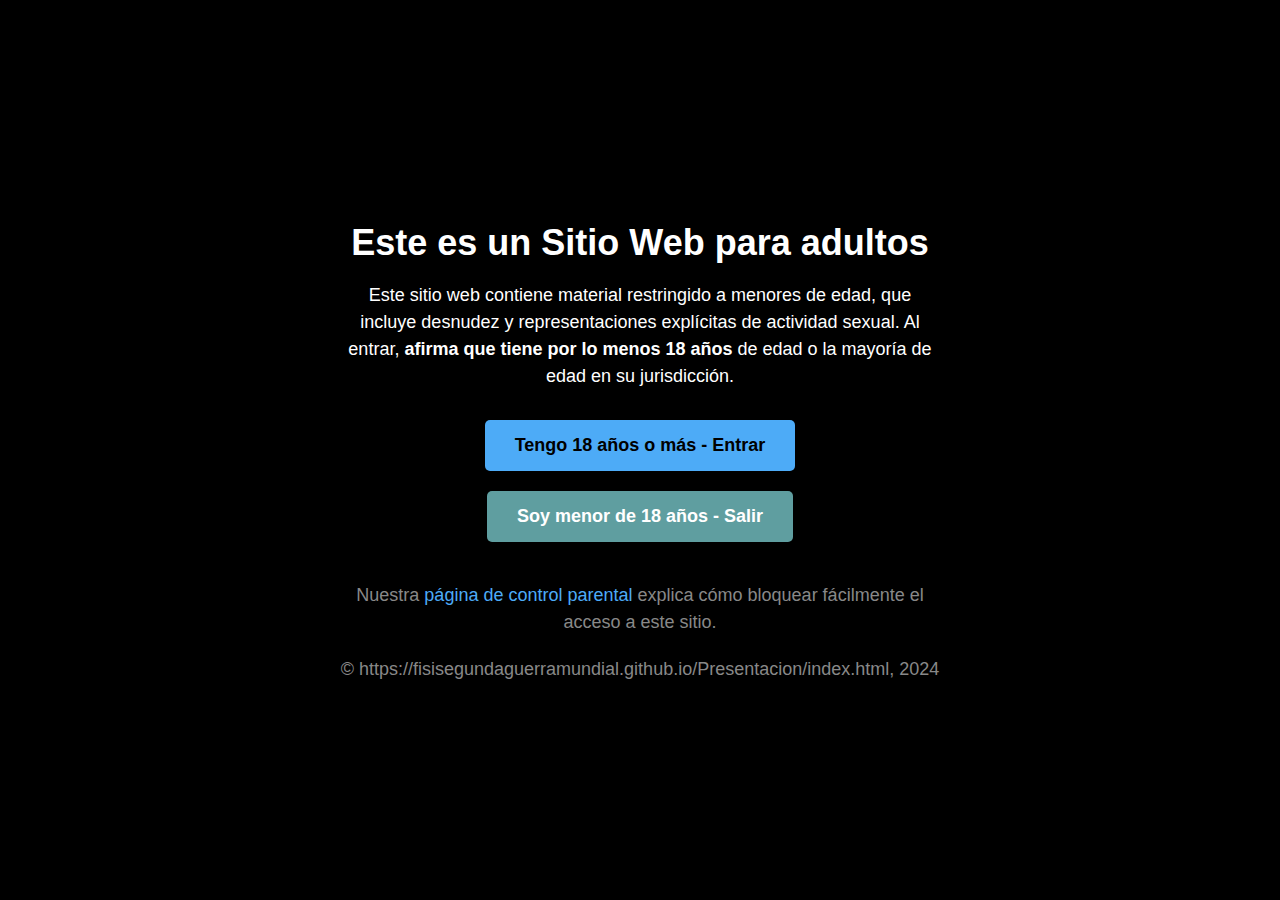
<file: index.html>
<!DOCTYPE html>
<html lang="es">
<head>
    <meta charset="UTF-8">
    <meta name="viewport" content="width=device-width, initial-scale=1.0">
    <title>Acceso Restringido</title>
    <link rel="icon" href="favicon.ico">
    <link rel="stylesheet" href="index.css">
</head>
<body>
    <div class="content">
        <h1>Este es un Sitio Web para adultos</h1>
        <p>
            Este sitio web contiene material restringido a menores de edad, que incluye desnudez y representaciones explícitas de actividad sexual.
            Al entrar, <strong>afirma que tiene por lo menos 18 años</strong> de edad o la mayoría de edad en su jurisdicción.
        </p>

        <div class="buttons">
            <a href="#" class="button" onclick="entrar()">Tengo 18 años o más - Entrar</a>
            <a href="https://www.google.com" class="button exit">Soy menor de 18 años - Salir</a>
        </div>

        <div class="footer">
            <p>
                Nuestra <a href="#">página de control parental</a> explica cómo bloquear fácilmente el acceso a este sitio.
            </p>
            <p>© https://fisisegundaguerramundial.github.io/Presentacion/index.html, 2024</p>
        </div>
    </div>

    <script>
        function entrar() {
            window.location.href = "Presentacion.html"; // Redirige a la página principal
        }
    </script>
</body>
</html>
</file>
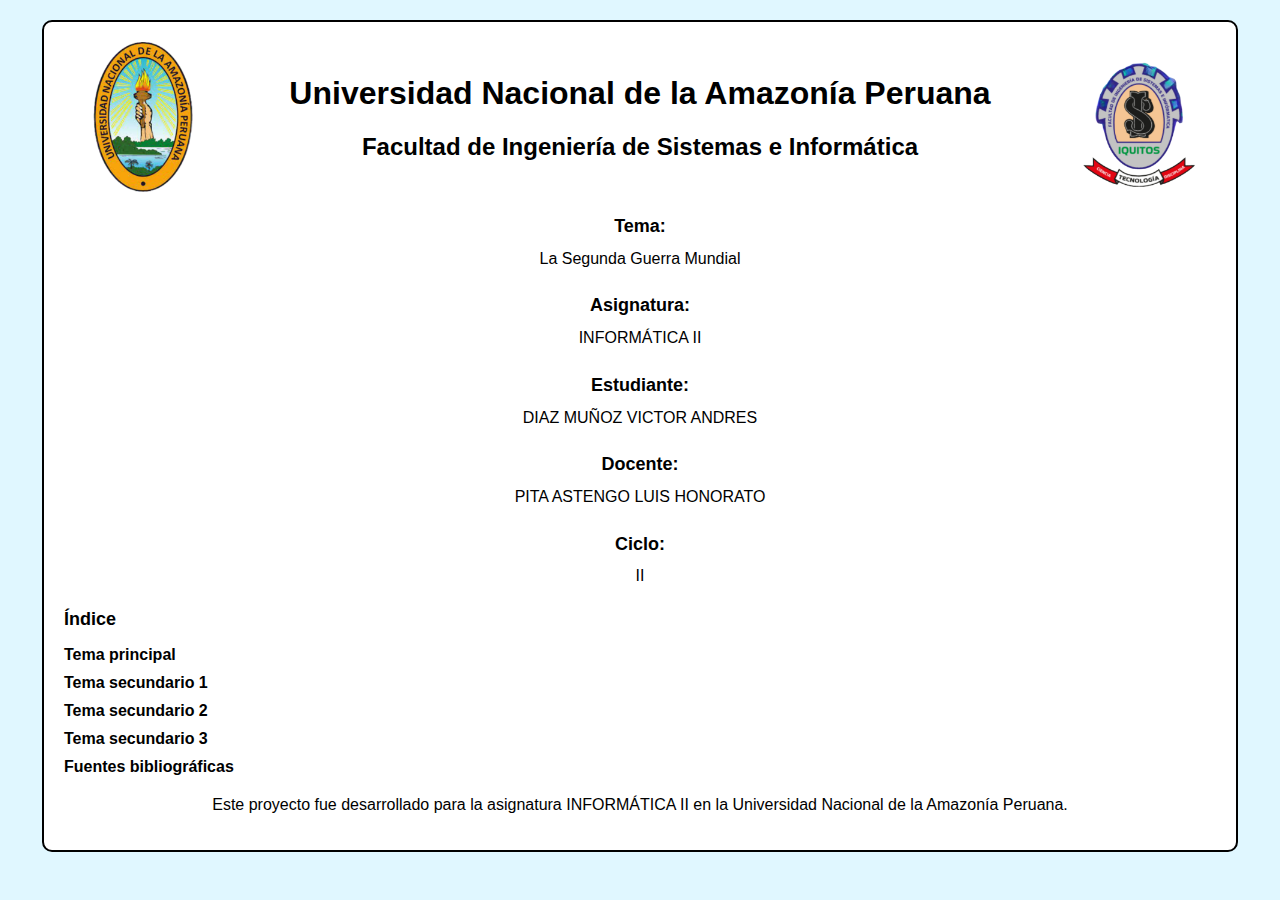
<file: Presentacion.html>
<!DOCTYPE html>
<html lang="es">
<head>
    <meta charset="UTF-8">
    <meta name="viewport" content="width=device-width, initial-scale=1.0">
    <title>Presentación</title>
    <link rel="icon" href="favicon.ico">
    <link rel="stylesheet" href="estilopresentación.css">
</head>
<body>
    
    <div class="contenedor">
       
        <div class="encabezado">
            <img class="logo izquierda" src="LOGO-UNAP-ORIGINAL.png" alt="Logo UNAP">
            <div class="titulo">
                <h1>Universidad Nacional de la Amazonía Peruana</h1>
                <h2>Facultad de Ingeniería de Sistemas e Informática</h2>
            </div>
            <img class="logo derecha" src="LOGO-FISI ORIGINAL.png" alt="Logo FISI">
        </div>

        
        <div class="texto-centro">
            <p><span class="bold">Tema:</span> La Segunda Guerra Mundial</p>
            <p><span class="bold">Asignatura:</span> INFORMÁTICA II</p>
            <p><span class="bold">Estudiante:</span> DIAZ MUÑOZ VICTOR ANDRES</p>
            <p><span class="bold">Docente:</span> PITA ASTENGO LUIS HONORATO</p>
            <p><span class="bold">Ciclo:</span> II</p>
        </div>

        <nav>
            <h2>Índice</h2>
            <ul>
                <li><a href="Principal/Principal.html">Tema principal</a></li>
                <li><a href="Principal/Contenido1/Secundario1.html">Tema secundario 1</a></li>
                <li><a href="Principal/Contenido2/Secundario2.html">Tema secundario 2</a></li>
                <li><a href="Principal/Contenido3/Secundario3.html">Tema secundario 3</a></li>

                <li><a href="Fuentes/Fuentes.html">Fuentes bibliográficas</a></li>
            </ul>
        </nav>

       
        <p>Este proyecto fue desarrollado para la asignatura INFORMÁTICA II en la Universidad Nacional de la Amazonía Peruana.</p>
        
    </div>
</body>
</html>
</file>
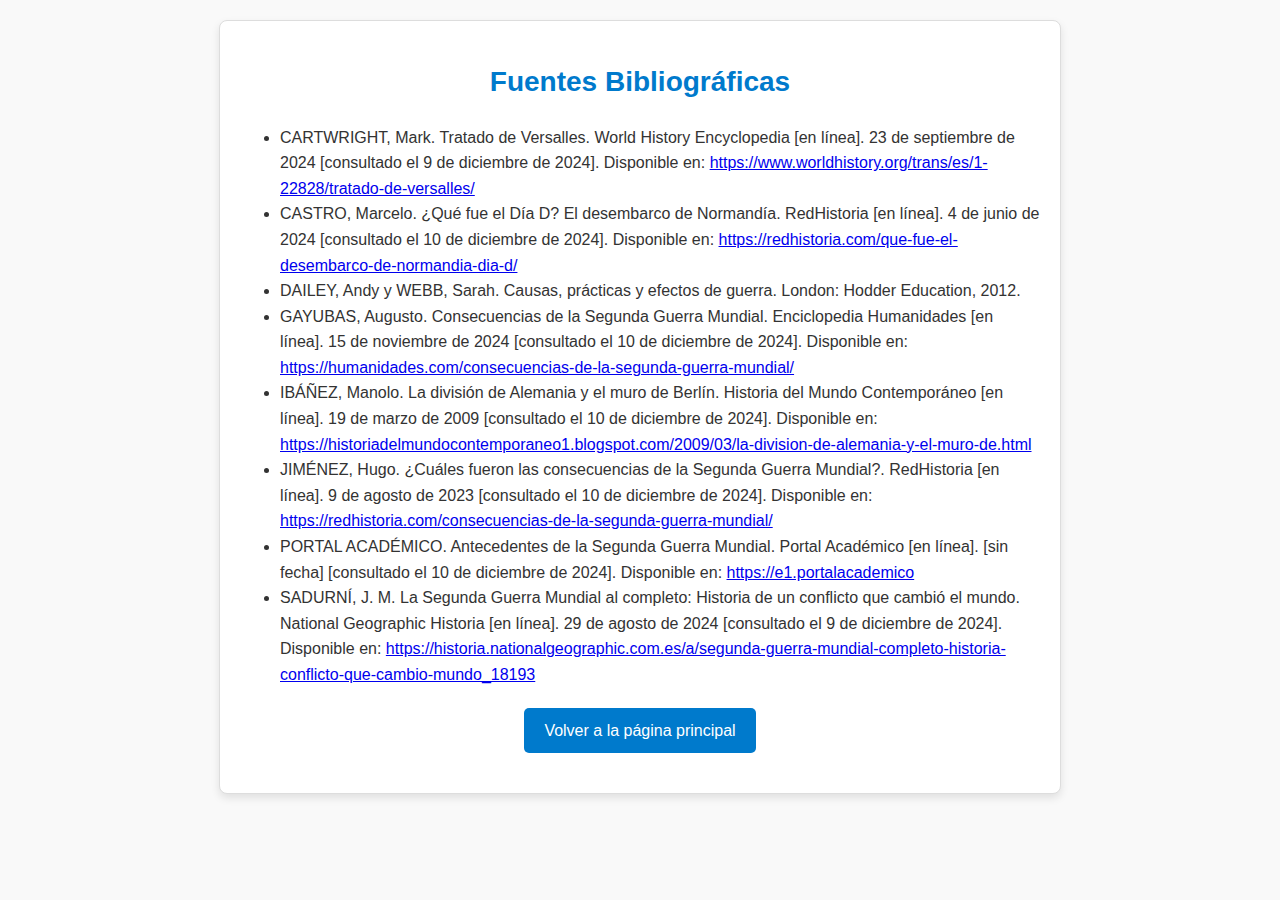
<file: Fuentes/Fuentes.html>
<!DOCTYPE html>
<html lang="es">
<head>
    <meta charset="UTF-8">
    <meta name="viewport" content="width=device-width, initial-scale=1.0">
    <title>Fuentes Bibliográficas</title>
    <link rel="icon" href="favicon.ico">
    <link rel="stylesheet" href="estilosfuentes.css">
</head>
<body>
    <div class="contenedor">
        <header>
            <h1>Fuentes Bibliográficas</h1>
        </header>

        <section class="referencias">
            <ul>
                <li>
                    CARTWRIGHT, Mark. Tratado de Versalles. World History Encyclopedia [en línea]. 23 de septiembre de 2024 [consultado el 9 de diciembre de 2024]. Disponible en:
                    <a href="https://www.worldhistory.org/trans/es/1-22828/tratado-de-versalles/" target="_blank">
                        https://www.worldhistory.org/trans/es/1-22828/tratado-de-versalles/
                    </a>
                </li>
                <li>
                    CASTRO, Marcelo. ¿Qué fue el Día D? El desembarco de Normandía. RedHistoria [en línea]. 4 de junio de 2024 [consultado el 10 de diciembre de 2024]. Disponible en:
                    <a href="https://redhistoria.com/que-fue-el-desembarco-de-normandia-dia-d/" target="_blank">
                        https://redhistoria.com/que-fue-el-desembarco-de-normandia-dia-d/
                    </a>
                </li>
                <li>
                    DAILEY, Andy y WEBB, Sarah. Causas, prácticas y efectos de guerra. London: Hodder Education, 2012.
                </li>
                <li>
                    GAYUBAS, Augusto. Consecuencias de la Segunda Guerra Mundial. Enciclopedia Humanidades [en línea]. 15 de noviembre de 2024 [consultado el 10 de diciembre de 2024]. Disponible en:
                    <a href="https://humanidades.com/consecuencias-de-la-segunda-guerra-mundial/" target="_blank">
                        https://humanidades.com/consecuencias-de-la-segunda-guerra-mundial/
                    </a>
                </li>
                <li>
                    IBÁÑEZ, Manolo. La división de Alemania y el muro de Berlín. Historia del Mundo Contemporáneo [en línea]. 19 de marzo de 2009 [consultado el 10 de diciembre de 2024]. Disponible en:
                    <a href="https://historiadelmundocontemporaneo1.blogspot.com/2009/03/la-division-de-alemania-y-el-muro-de.html" target="_blank">
                        https://historiadelmundocontemporaneo1.blogspot.com/2009/03/la-division-de-alemania-y-el-muro-de.html
                    </a>
                </li>
                <li>
                    JIMÉNEZ, Hugo. ¿Cuáles fueron las consecuencias de la Segunda Guerra Mundial?. RedHistoria [en línea]. 9 de agosto de 2023 [consultado el 10 de diciembre de 2024]. Disponible en:
                    <a href="https://redhistoria.com/consecuencias-de-la-segunda-guerra-mundial/" target="_blank">
                        https://redhistoria.com/consecuencias-de-la-segunda-guerra-mundial/
                    </a>
                </li>
                <li>
                    PORTAL ACADÉMICO. Antecedentes de la Segunda Guerra Mundial. Portal Académico [en línea]. [sin fecha] [consultado el 10 de diciembre de 2024]. Disponible en:
                    <a href="https://e1.portalacademico.cch.unam.mx/alumno/historiauniversal2/unidad2/segundaGuerraMundial/antecedentes" target="_blank">
                        https://e1.portalacademico
                    </a>
                </li>
                <li>
                    SADURNÍ, J. M. La Segunda Guerra Mundial al completo: Historia de un conflicto que cambió el mundo. National Geographic Historia [en línea]. 29 de agosto de 2024 [consultado el 9 de diciembre de 2024]. Disponible en:
                    <a href="https://historia.nationalgeographic.com.es/a/segunda-guerra-mundial-completo-historia-conflicto-que-cambio-mundo_18193" target="_blank">
                        https://historia.nationalgeographic.com.es/a/segunda-guerra-mundial-completo-historia-conflicto-que-cambio-mundo_18193
                    </a>
                </li>
            </ul>
        </section>

        <div class="volver">
            <a href="../Presentacion.html" class="boton">Volver a la página principal</a>
        </div>
    </div>
</body>
</html>
</file>
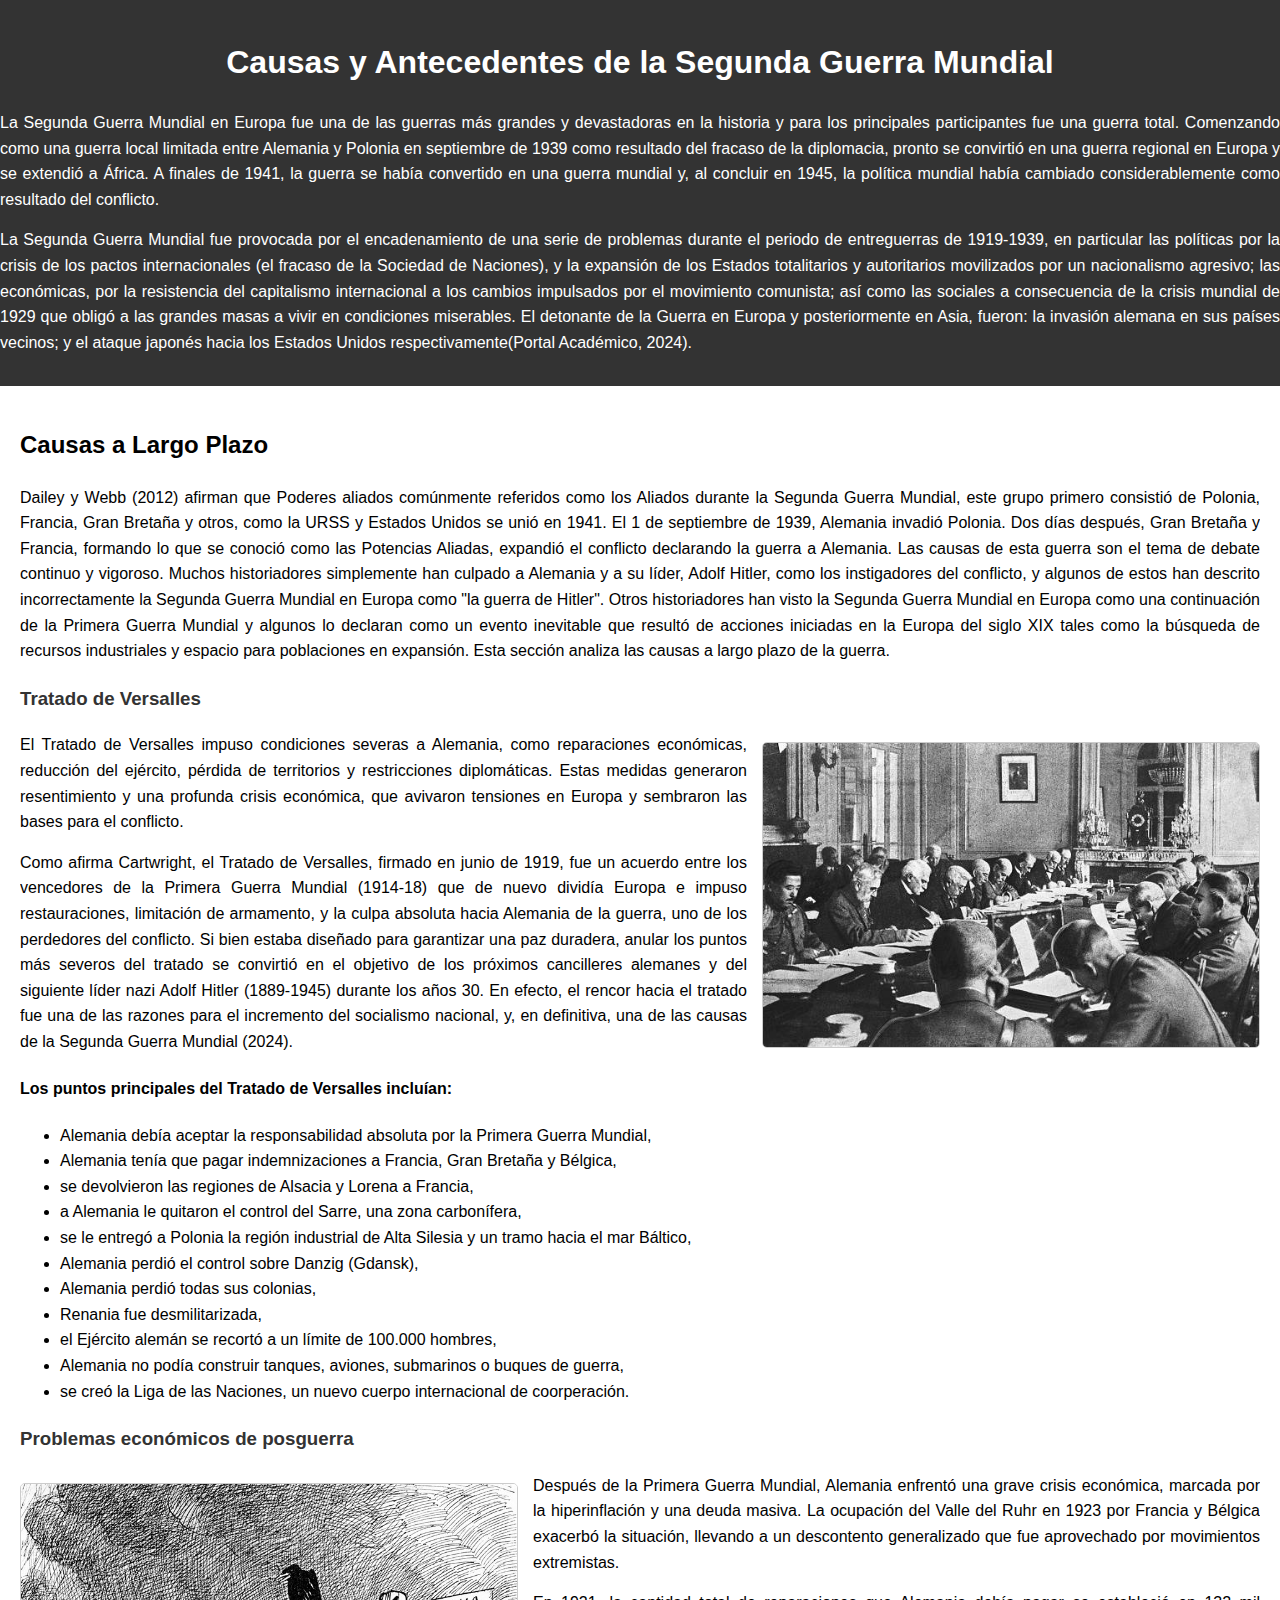
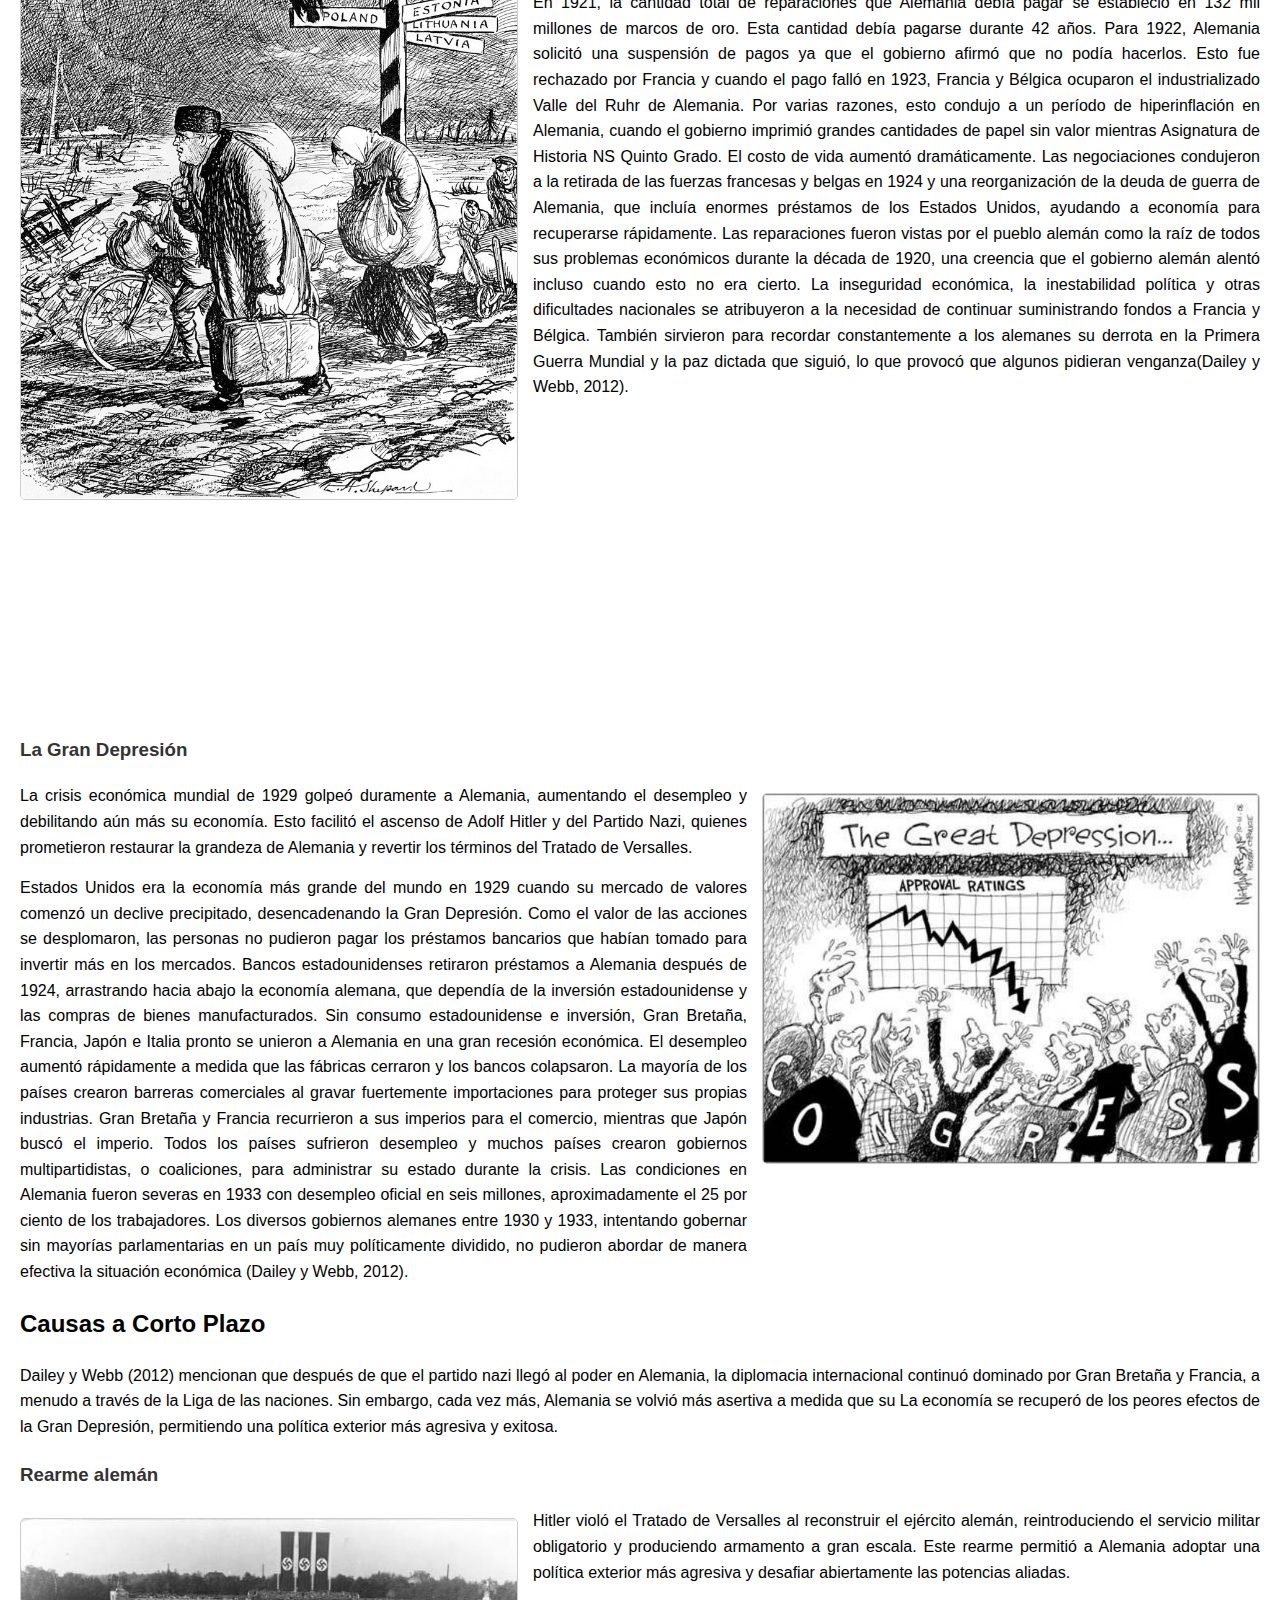
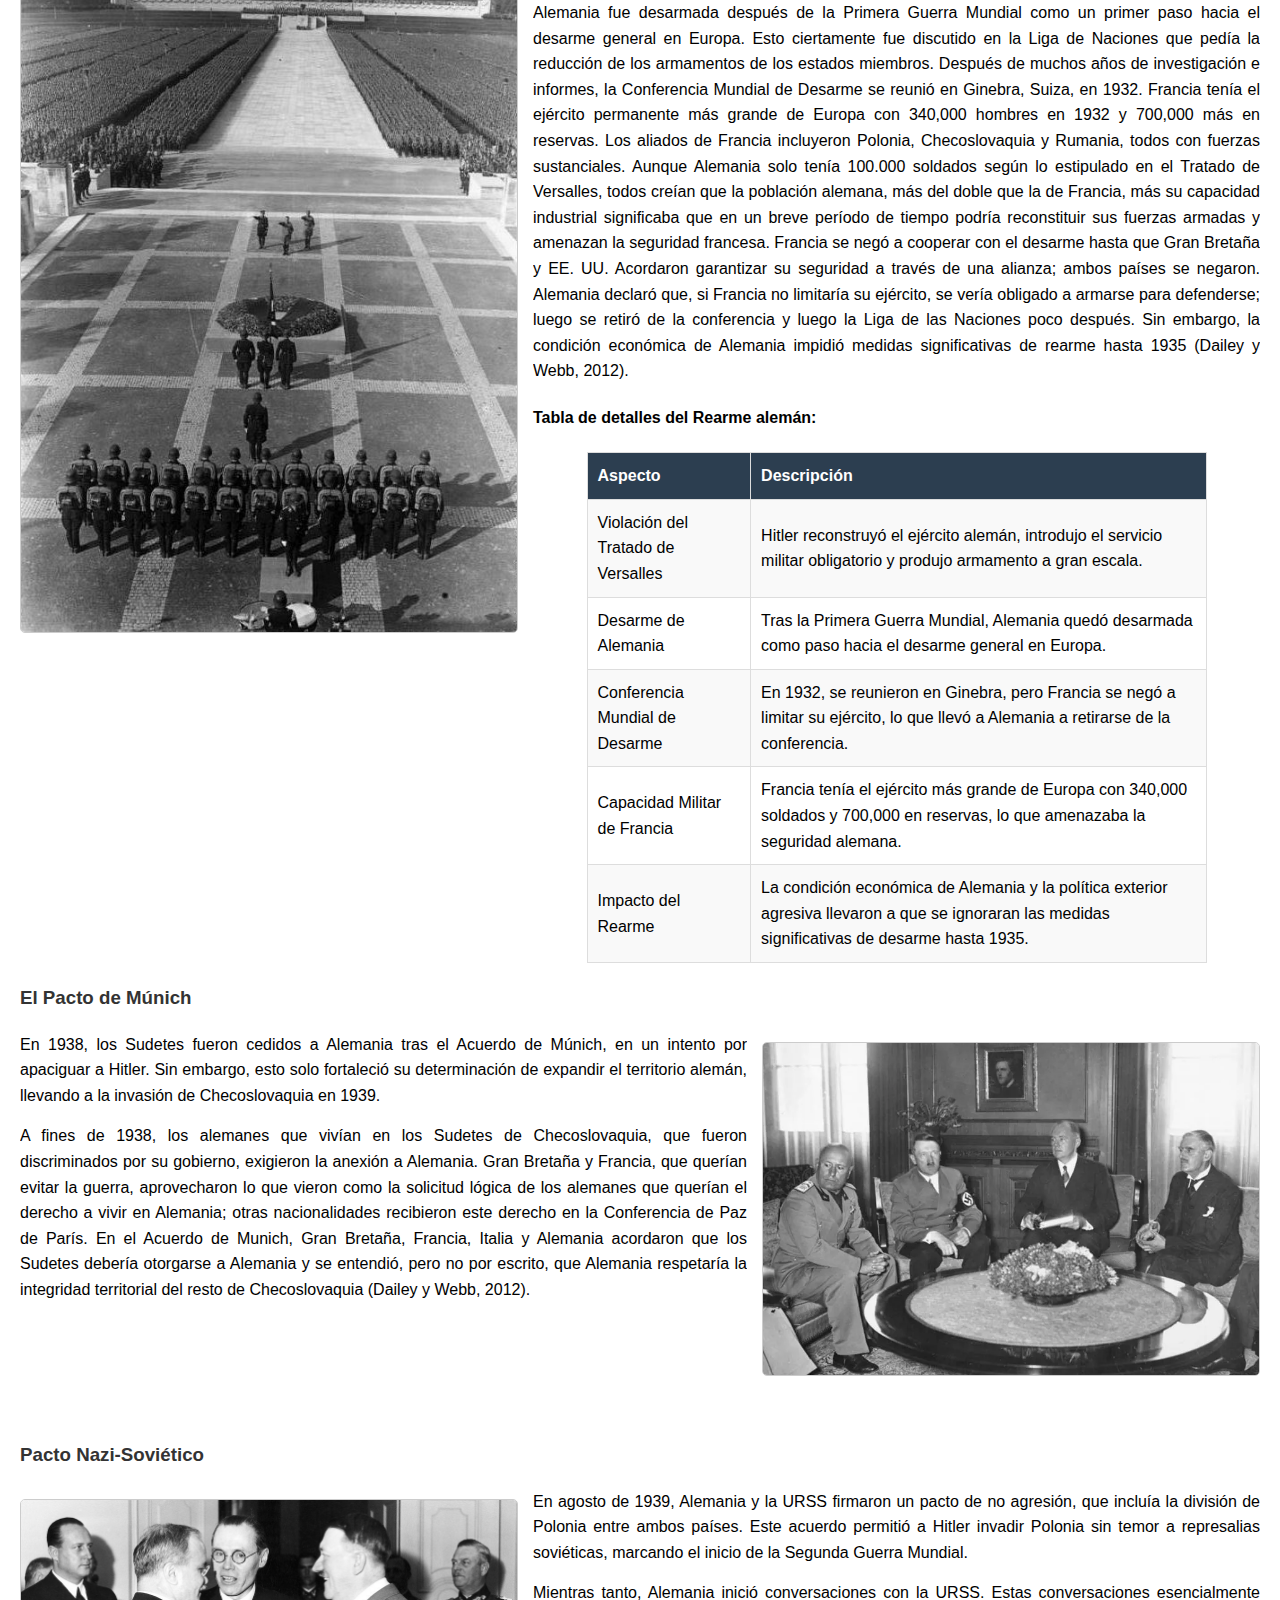
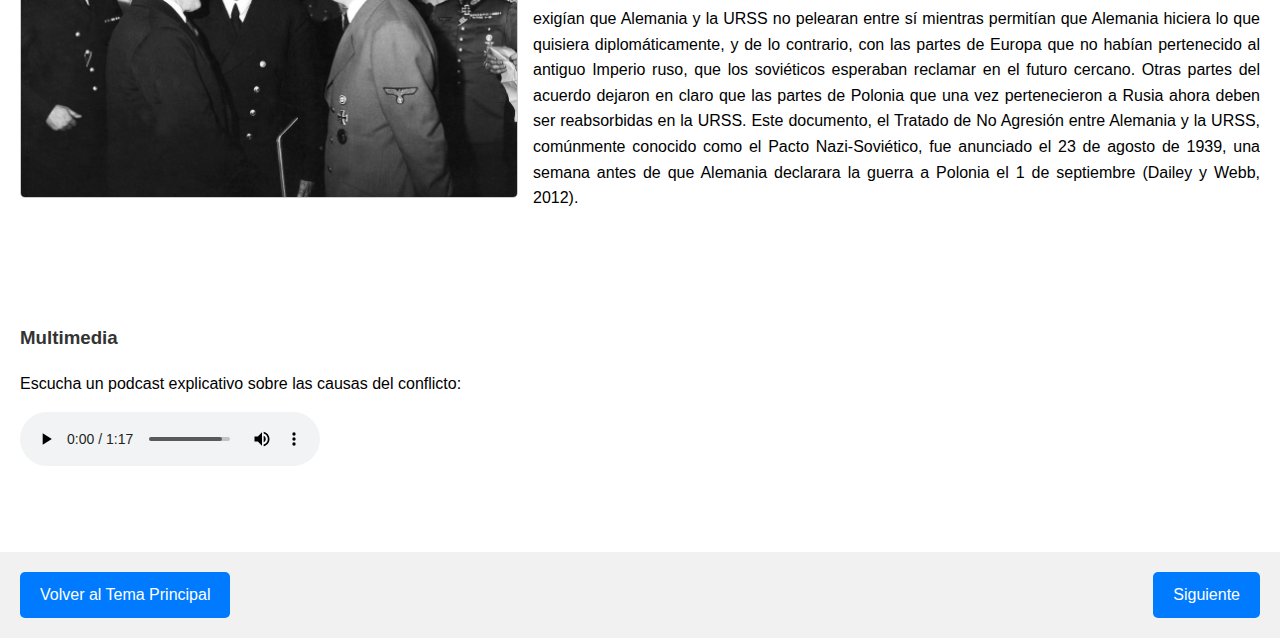
<file: Principal/Contenido1/Secundario1.html>
<!DOCTYPE html>
<html lang="es">
<head>
    <meta charset="UTF-8">
    <meta name="viewport" content="width=device-width, initial-scale=1.0">
    <title>Causas y Antecedentes de la Segunda Guerra Mundial</title>
    <link rel="icon" href="favicon.ico">
    <link rel="stylesheet" href="secundario1.css">
</head>
<body>
    <header>
        <h1>Causas y Antecedentes de la Segunda Guerra Mundial</h1>
        <p>
            La Segunda Guerra Mundial en Europa fue una de las guerras más grandes y devastadoras en la historia y para los principales participantes fue una guerra total. 
            Comenzando como una guerra local limitada entre Alemania y Polonia en septiembre de 1939 como resultado del fracaso de la diplomacia, pronto se convirtió en 
            una guerra regional en Europa y se extendió a África. A finales de 1941, la guerra se había convertido en una guerra mundial y, al concluir en 1945, 
            la política mundial había cambiado considerablemente como resultado del conflicto.
        </p>
        <p>
            La Segunda Guerra Mundial fue provocada por el encadenamiento de una serie de problemas durante el periodo de entreguerras de 1919-1939, en particular las políticas por la crisis de los pactos internacionales (el fracaso de la Sociedad de Naciones), y la expansión de los Estados totalitarios y autoritarios movilizados por un nacionalismo agresivo; las económicas, por la resistencia del capitalismo internacional a los cambios impulsados por el movimiento comunista; así como las sociales a consecuencia de la crisis mundial de 1929 que obligó a las grandes masas a vivir en condiciones miserables. El detonante de la Guerra en Europa y posteriormente en Asia, fueron: la invasión alemana en sus países vecinos; y el ataque japonés hacia los Estados Unidos respectivamente(Portal Académico, 2024).
        </p>
    </header>
    <main>
        <h2>Causas a Largo Plazo</h2>
        <p>
            Dailey y Webb (2012) afirman que Poderes aliados comúnmente referidos como los Aliados durante la Segunda Guerra Mundial, este grupo primero consistió de Polonia, Francia, Gran Bretaña y otros, como la URSS y Estados Unidos se unió en 1941. El 1 de septiembre de 1939, Alemania invadió Polonia. Dos días después, Gran Bretaña y Francia, formando lo que se conoció como las Potencias Aliadas, expandió el conflicto declarando la guerra a Alemania. Las causas de esta guerra son el tema de debate continuo y vigoroso. Muchos historiadores simplemente han culpado a Alemania y a su líder, Adolf Hitler, como los instigadores del conflicto, y algunos de estos han descrito incorrectamente la Segunda Guerra Mundial en Europa como "la guerra de Hitler". Otros historiadores han visto la Segunda Guerra Mundial en Europa como una continuación de la Primera Guerra Mundial y algunos lo declaran como un evento inevitable que resultó de acciones iniciadas en la Europa del siglo XIX tales como la búsqueda de recursos industriales y espacio para poblaciones en expansión. Esta sección analiza las causas a largo plazo de la guerra.
        </p>
        <h3>Tratado de Versalles</h3>
        <img src="tratado-versalles.jpg" alt="Tratado de Versalles" class="right">
        <p>
            El Tratado de Versalles impuso condiciones severas a Alemania, como reparaciones económicas, reducción del ejército, pérdida de territorios y restricciones diplomáticas. 
            Estas medidas generaron resentimiento y una profunda crisis económica, que avivaron tensiones en Europa y sembraron las bases para el conflicto.
        </p>
        <p>
            Como afirma Cartwright, el Tratado de Versalles, firmado en junio de 1919, fue un acuerdo entre los vencedores de la Primera Guerra Mundial (1914-18) que de nuevo dividía Europa e impuso restauraciones, limitación de armamento, y la culpa absoluta hacia Alemania de la guerra, uno de los perdedores del conflicto.
            Si bien estaba diseñado para garantizar una paz duradera, anular los puntos más severos del tratado se convirtió en el objetivo de los próximos cancilleres alemanes y del siguiente líder nazi Adolf Hitler (1889-1945) durante los años 30. En efecto, el rencor hacia el tratado fue una de las razones para el incremento del socialismo nacional, y, en definitiva, una de las causas de la Segunda Guerra Mundial (2024).
        </p>
        
        <h4>Los puntos principales del Tratado de Versalles incluían:</h4>
        <ul>
        <li>Alemania debía aceptar la responsabilidad absoluta por la Primera Guerra Mundial,</li>
        <li>Alemania tenía que pagar indemnizaciones a Francia, Gran Bretaña y Bélgica,</li>
        <li>se devolvieron las regiones de Alsacia y Lorena a Francia,</li>
        <li>a Alemania le quitaron el control del Sarre, una zona carbonífera,</li>
        <li>se le entregó a Polonia la región industrial de Alta Silesia y un tramo hacia el mar Báltico,</li>
        <li>Alemania perdió el control sobre Danzig (Gdansk),</li>
        <li>Alemania perdió todas sus colonias,</li>
        <li>Renania fue desmilitarizada,</li>
        <li>el Ejército alemán se recortó a un límite de 100.000 hombres,</li>
        <li>Alemania no podía construir tanques, aviones, submarinos o buques de guerra,</li>
        <li>se creó la Liga de las Naciones, un nuevo cuerpo internacional de coorperación.</li>
        </ul>

        <h3>Problemas económicos de posguerra</h3>
        <img src="hiperinflacion.jpg" alt="Hiperinflación en Alemania" class="left">
        <p>
            Después de la Primera Guerra Mundial, Alemania enfrentó una grave crisis económica, marcada por la hiperinflación y una deuda masiva. La ocupación del Valle del Ruhr en 
            1923 por Francia y Bélgica exacerbó la situación, llevando a un descontento generalizado que fue aprovechado por movimientos extremistas.
        </p>
        <p>
            En 1921, la cantidad total de reparaciones que Alemania debía pagar se estableció en 132 mil millones de marcos de oro. Esta cantidad debía pagarse durante 42 años. Para 1922, Alemania solicitó una suspensión de pagos ya que el gobierno afirmó que no podía hacerlos. Esto fue rechazado por Francia y cuando el pago falló en 1923, Francia y Bélgica ocuparon el industrializado Valle del Ruhr de Alemania. Por varias razones, esto condujo a un período de hiperinflación en Alemania, cuando el gobierno imprimió grandes cantidades de papel sin valor mientras Asignatura de Historia NS Quinto Grado. 
            El costo de vida aumentó dramáticamente. Las negociaciones condujeron a la retirada de las fuerzas francesas y belgas en 1924 y una reorganización de la deuda de guerra de Alemania, que incluía enormes préstamos de los Estados Unidos, ayudando a economía para recuperarse rápidamente. 
            Las reparaciones fueron vistas por el pueblo alemán como la raíz de todos sus problemas económicos durante la década de 1920, una creencia que el gobierno alemán alentó incluso cuando esto no era cierto. La inseguridad económica, la inestabilidad política y otras dificultades nacionales se atribuyeron a la necesidad de continuar suministrando fondos a Francia y Bélgica. También sirvieron para recordar constantemente a los alemanes su derrota en la Primera Guerra Mundial y la paz dictada que siguió, lo que provocó que algunos pidieran venganza(Dailey y Webb, 2012).          
        </p>
        <div class="video-container">
            <iframe src="https://www.youtube.com/embed/Vbu6tH0Hc-o?si=mSxnjEbaikkA9V0d" 
                    title="Video explicativo sobre la Segunda Guerra Mundial"
                    allowfullscreen></iframe>
        </div>
        <h3>La Gran Depresión</h3>
        <img src="gran-depresion.jpg" alt="La Gran Depresión" class="right">
        <p>
            La crisis económica mundial de 1929 golpeó duramente a Alemania, aumentando el desempleo y debilitando aún más su economía. Esto facilitó el ascenso de Adolf Hitler 
            y del Partido Nazi, quienes prometieron restaurar la grandeza de Alemania y revertir los términos del Tratado de Versalles.
        </p>
        <p>
            Estados Unidos era la economía más grande del mundo en 1929 cuando su mercado de valores comenzó un declive precipitado, desencadenando la Gran Depresión. Como el valor de las acciones se desplomaron, las personas no pudieron pagar los préstamos bancarios que habían tomado para invertir más en los mercados. Bancos estadounidenses retiraron préstamos a Alemania después de 1924, arrastrando hacia abajo la economía alemana, que dependía de la inversión estadounidense y las compras de bienes manufacturados. Sin consumo estadounidense e inversión, Gran Bretaña, Francia, Japón e Italia pronto se unieron a Alemania en una gran recesión económica. El desempleo aumentó rápidamente a medida que las fábricas cerraron y los bancos colapsaron. La mayoría de los países crearon barreras comerciales al gravar fuertemente importaciones para proteger sus propias industrias. Gran Bretaña y Francia recurrieron a sus imperios para el comercio, mientras que Japón buscó el imperio. Todos los países sufrieron desempleo y muchos países crearon gobiernos multipartidistas, o coaliciones, para administrar su estado durante la crisis.
            Las condiciones en Alemania fueron severas en 1933 con desempleo oficial en seis millones, aproximadamente el 25 por ciento de los trabajadores. Los diversos gobiernos alemanes entre 1930 y 1933, intentando gobernar sin mayorías parlamentarias en un país muy políticamente dividido, no pudieron abordar de manera efectiva la situación económica (Dailey y Webb, 2012). 
        </p>
        <h2>Causas a Corto Plazo</h2>
        <p>
            Dailey y Webb (2012) mencionan que después de que el partido nazi llegó al poder en Alemania, la diplomacia internacional continuó dominado por Gran Bretaña y Francia, a menudo a través de la Liga de las naciones. Sin embargo, cada vez más, Alemania se volvió más asertiva a medida que su La economía se recuperó de los peores efectos de la Gran Depresión, permitiendo una política exterior más agresiva y exitosa. 
        </p>


        <h3>Rearme alemán</h3>
        <img src="rearme-aleman.jpg" alt="Rearme alemán" class="left">
        <p>
            Hitler violó el Tratado de Versalles al reconstruir el ejército alemán, reintroduciendo el servicio militar obligatorio y produciendo armamento a gran escala. 
            Este rearme permitió a Alemania adoptar una política exterior más agresiva y desafiar abiertamente las potencias aliadas.
        </p>
        <p>
            Alemania fue desarmada después de la Primera Guerra Mundial como un primer paso hacia el desarme general en Europa. Esto ciertamente fue discutido en la Liga de Naciones que pedía la reducción de los armamentos de los estados miembros. Después de muchos años de investigación e informes, la Conferencia Mundial de Desarme se reunió en Ginebra, Suiza, en 1932. Francia tenía el ejército permanente más grande de Europa con 340,000 hombres en 1932 y 700,000 más en reservas. Los aliados de Francia incluyeron Polonia, Checoslovaquia y Rumania, todos con fuerzas sustanciales. Aunque Alemania solo tenía 100.000 soldados según lo estipulado en el Tratado de Versalles, todos creían que la población alemana, más del doble que la de Francia, más su capacidad industrial significaba que en un breve período de tiempo podría reconstituir sus fuerzas armadas y amenazan la seguridad francesa. Francia se negó a cooperar con el desarme hasta que Gran Bretaña y EE. UU. Acordaron garantizar su seguridad a través de una alianza; ambos países se negaron. Alemania declaró que, si Francia no limitaría su ejército, se vería obligado a armarse para defenderse; luego se retiró de la conferencia y luego la Liga de las Naciones poco después. Sin embargo, la condición económica de Alemania impidió medidas significativas de rearme hasta 1935 (Dailey y Webb, 2012). 
        </p>
        <h4>Tabla de detalles del Rearme alemán:</h4>
        <table class="rearme-tabla">
            <tr>
              <th>Aspecto</th>
              <th>Descripción</th>
            </tr>
            <tr>
              <td>Violación del Tratado de Versalles</td>
              <td>Hitler reconstruyó el ejército alemán, introdujo el servicio militar obligatorio y produjo armamento a gran escala.</td>
            </tr>
            <tr>
              <td>Desarme de Alemania</td>
              <td>Tras la Primera Guerra Mundial, Alemania quedó desarmada como paso hacia el desarme general en Europa.</td>
            </tr>
            <tr>
              <td>Conferencia Mundial de Desarme</td>
              <td>En 1932, se reunieron en Ginebra, pero Francia se negó a limitar su ejército, lo que llevó a Alemania a retirarse de la conferencia.</td>
            </tr>
            <tr>
              <td>Capacidad Militar de Francia</td>
              <td>Francia tenía el ejército más grande de Europa con 340,000 soldados y 700,000 en reservas, lo que amenazaba la seguridad alemana.</td>
            </tr>
            <tr>
              <td>Impacto del Rearme</td>
              <td>La condición económica de Alemania y la política exterior agresiva llevaron a que se ignoraran las medidas significativas de desarme hasta 1935.</td>
            </tr>
        </table>
          

        <h3>El Pacto de Múnich</h3>
        <img src="pacto-munich.jpg" alt="El Pacto de Múnich" class="right">
        <p>
            En 1938, los Sudetes fueron cedidos a Alemania tras el Acuerdo de Múnich, en un intento por apaciguar a Hitler. Sin embargo, esto solo fortaleció su determinación 
            de expandir el territorio alemán, llevando a la invasión de Checoslovaquia en 1939.
        </p>
        <p>
            A fines de 1938, los alemanes que vivían en los Sudetes de Checoslovaquia, que fueron discriminados por su gobierno, exigieron la anexión a Alemania. Gran Bretaña y Francia, que querían evitar la guerra, aprovecharon lo que vieron como la solicitud lógica de los alemanes que querían el derecho a vivir en Alemania; otras nacionalidades recibieron este derecho en la Conferencia de Paz de París. En el Acuerdo de Munich, Gran Bretaña, Francia, Italia y Alemania acordaron que los Sudetes debería otorgarse a Alemania y se entendió, pero no por escrito, que Alemania respetaría la integridad territorial del resto de Checoslovaquia (Dailey y Webb, 2012). 
        </p>

        <br>
        <br>
        <br>
        <br>

        <h3>Pacto Nazi-Soviético</h3>
        <img src="pacto-nazi-sovietico.jpg" alt="Pacto Nazi-Soviético" class="left">
        <p>
            En agosto de 1939, Alemania y la URSS firmaron un pacto de no agresión, que incluía la división de Polonia entre ambos países. Este acuerdo permitió a Hitler 
            invadir Polonia sin temor a represalias soviéticas, marcando el inicio de la Segunda Guerra Mundial.
        </p>
        <p>
            Mientras tanto, Alemania inició conversaciones con la URSS. Estas conversaciones esencialmente exigían que Alemania y la URSS no pelearan entre sí mientras permitían que Alemania hiciera lo que quisiera diplomáticamente, y de lo contrario, con las partes de Europa que no habían pertenecido al antiguo Imperio ruso, que los soviéticos esperaban reclamar en el futuro cercano. Otras partes del acuerdo dejaron en claro que las partes de Polonia que una vez pertenecieron a Rusia ahora deben ser reabsorbidas en la URSS. Este documento, el Tratado de No Agresión entre Alemania y la URSS, comúnmente conocido como el Pacto Nazi-Soviético, fue anunciado el 23 de agosto de 1939, una semana antes de que Alemania declarara la guerra a Polonia el 1 de septiembre (Dailey y Webb, 2012).
        </p>
        <br>
        <br>
        <br>

        <h3>Multimedia</h3>
        <p>Escucha un podcast explicativo sobre las causas del conflicto:</p>
        <audio controls>
            <source src="podcast-causas.mp3" type="audio/mpeg">
            Tu navegador no soporta la reproducción de audio.
        </audio>
    </main>
    <br>
    <br>
    <footer>
        <a href="../Principal.html" class="button">Volver al Tema Principal</a>
        <a href="../Contenido2/Secundario2.html" class="button">Siguiente</a>
    </footer>
</body>
</html>
</file>
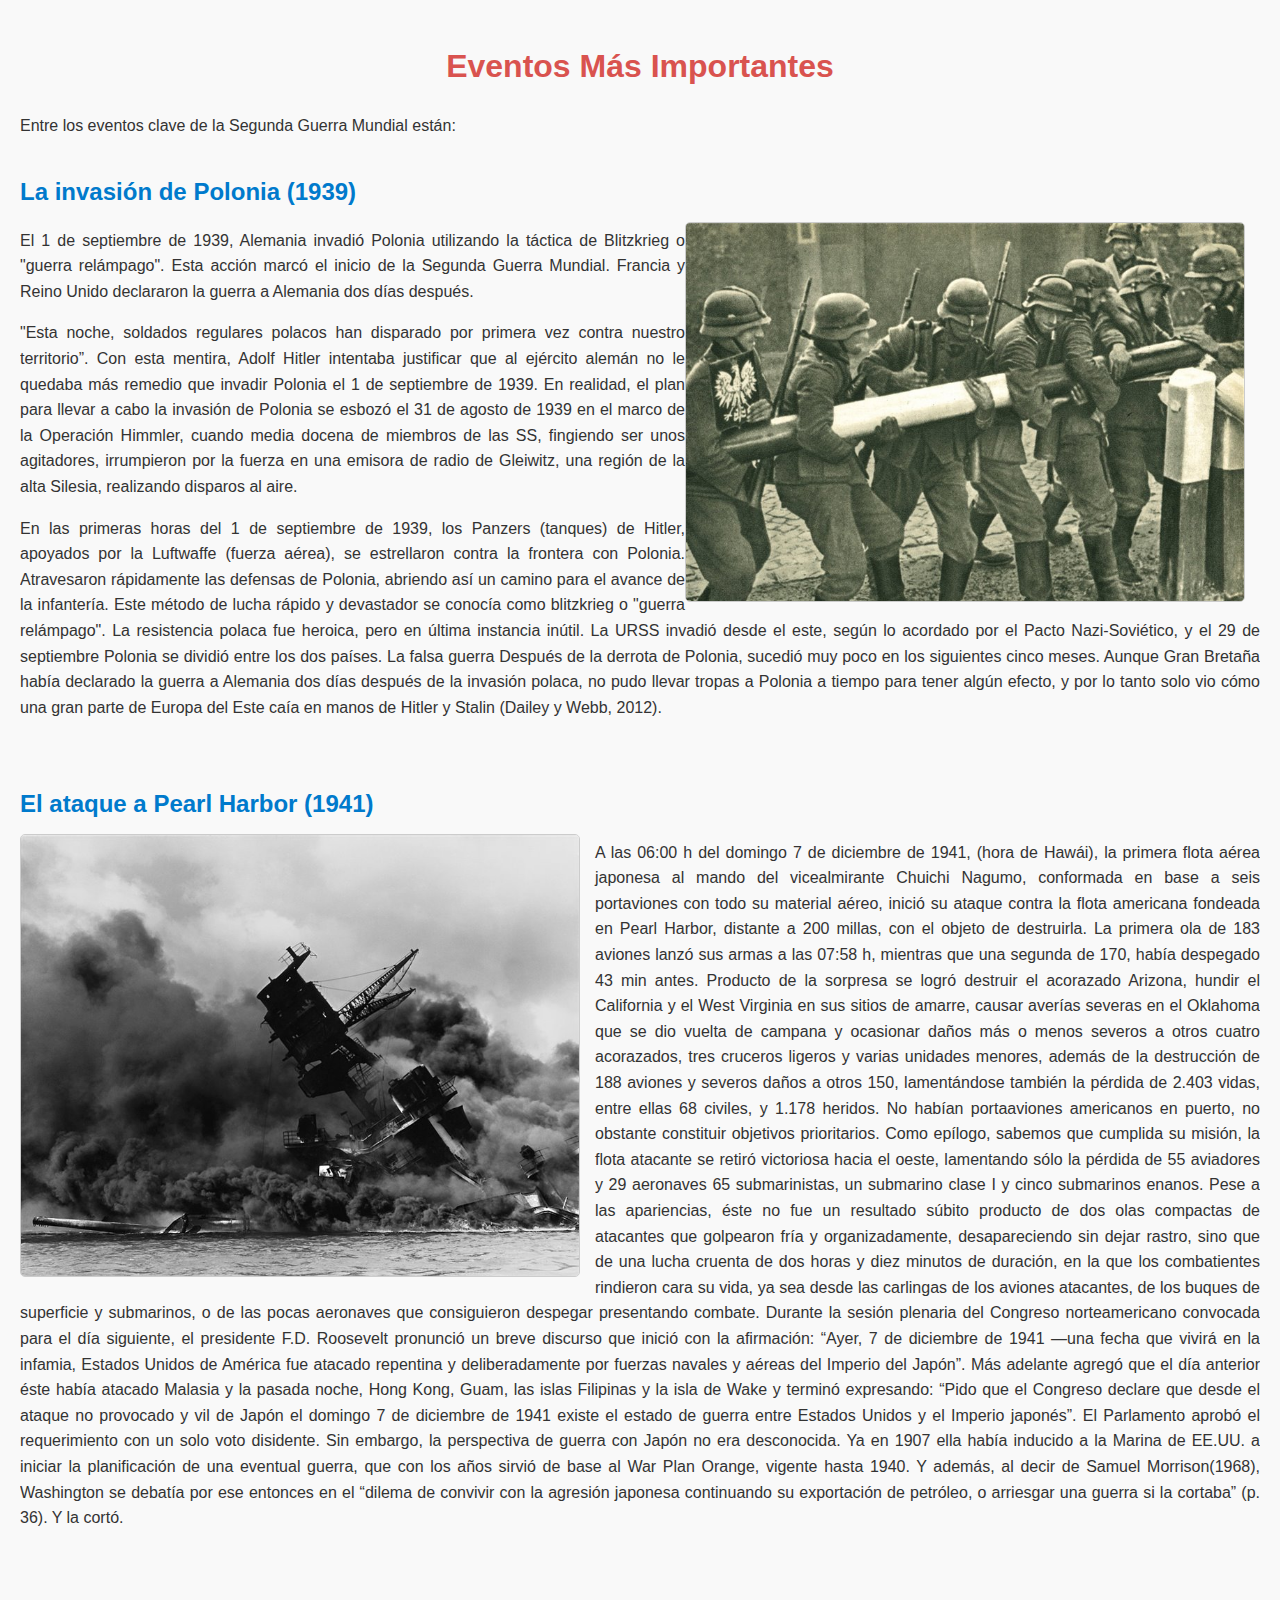
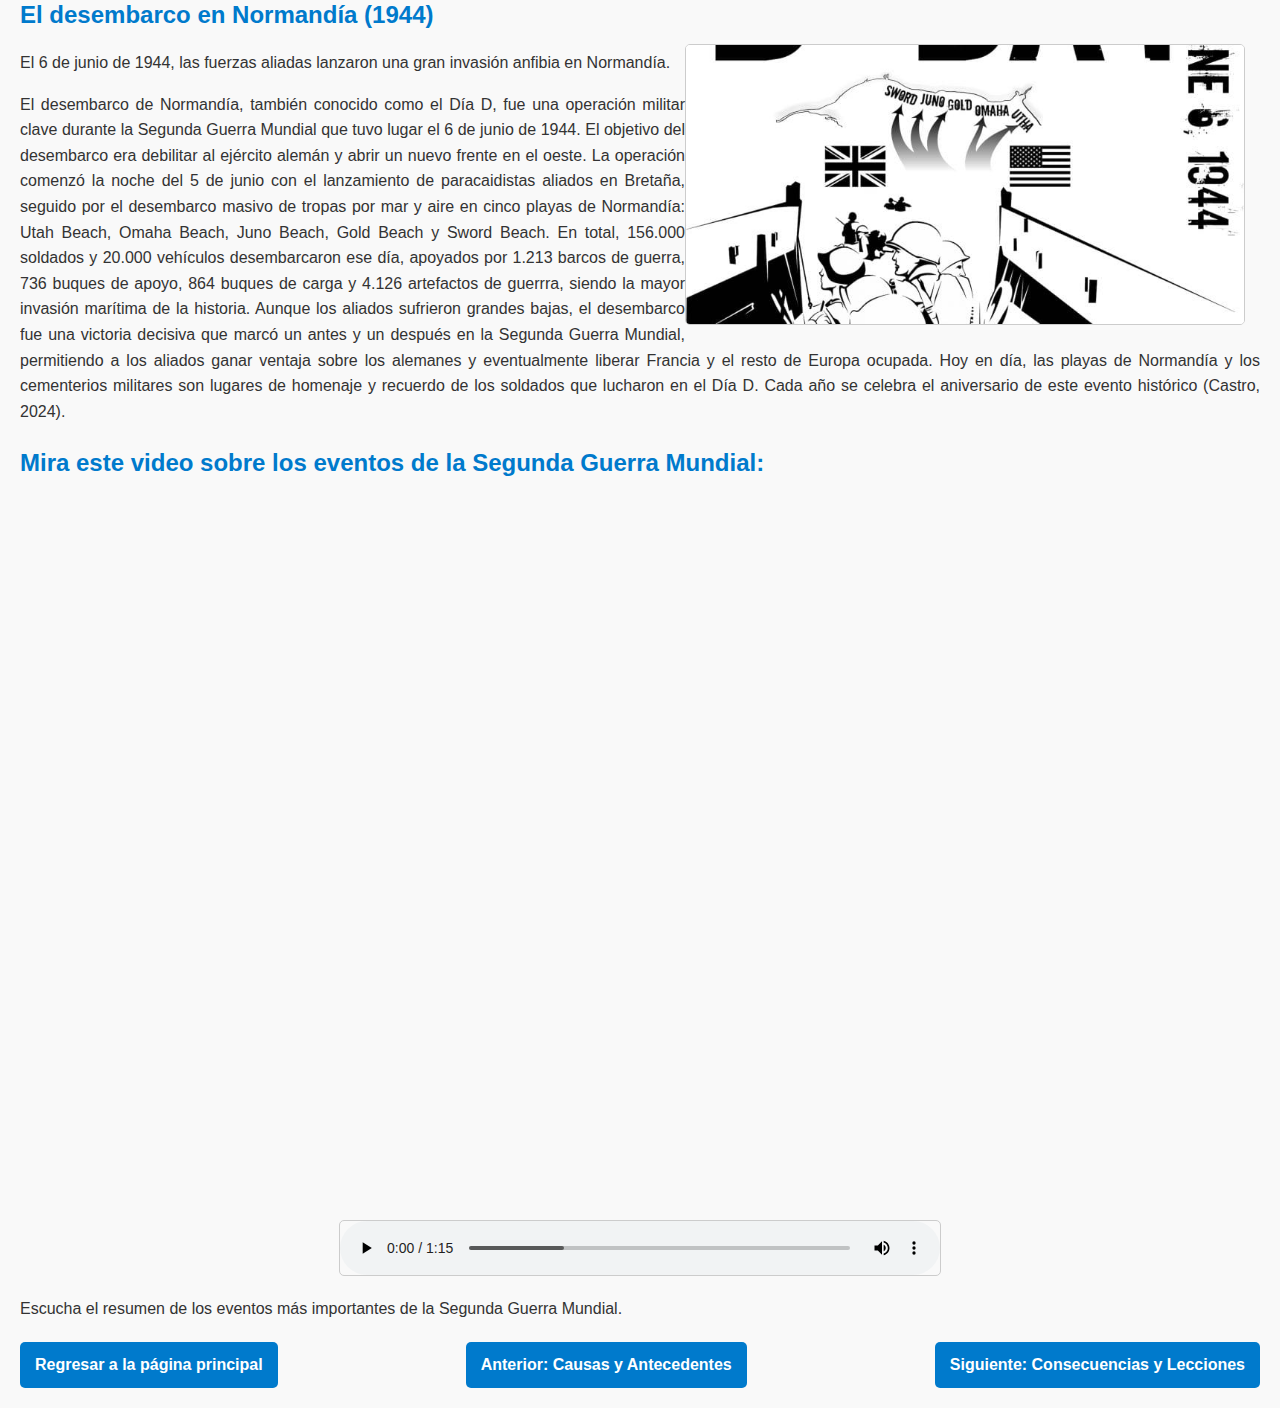
<file: Principal/Contenido2/Secundario2.html>
<!DOCTYPE html>
<html lang="es">
<head>
    <meta charset="UTF-8">
    <meta name="viewport" content="width=device-width, initial-scale=1.0">
    <title>Eventos Más Importantes</title>
    <link rel="icon" href="favicon.ico">
    <link rel="stylesheet" href="secundario2.css">
</head>
<body>
    <h1>Eventos Más Importantes</h1>
    <p>
        Entre los eventos clave de la Segunda Guerra Mundial están:
    </p>

    <div class="evento">
        <h2>La invasión de Polonia (1939)</h2>
        <img class="derecha" src="polonia.jpg" alt="Invasión de Polonia">
        <p>
            El 1 de septiembre de 1939, Alemania invadió Polonia utilizando la táctica de Blitzkrieg o "guerra relámpago". Esta acción marcó el inicio de la Segunda Guerra Mundial. Francia y Reino Unido declararon la guerra a Alemania dos días después.
        </p>
        <p>
            "Esta noche, soldados regulares polacos han disparado por primera vez contra nuestro territorio”. Con esta mentira, Adolf Hitler intentaba justificar que al ejército alemán no le quedaba más remedio que invadir Polonia el 1 de septiembre de 1939.

            En realidad, el plan para llevar a cabo la invasión de Polonia se esbozó el 31 de agosto de 1939 en el marco de la Operación Himmler, cuando media docena de miembros de las SS, fingiendo ser unos agitadores, irrumpieron por la fuerza en una emisora de radio de Gleiwitz, una región de la alta Silesia, realizando disparos al aire.
        </p>
        <p>
            En las primeras horas del 1 de septiembre de 1939, los Panzers (tanques) de Hitler, apoyados por la Luftwaffe (fuerza aérea), se estrellaron contra la frontera con Polonia. Atravesaron rápidamente las defensas de Polonia, abriendo así un camino para el avance de la infantería. Este método de lucha rápido y devastador se conocía como blitzkrieg o "guerra relámpago". La resistencia polaca fue heroica, pero en última instancia inútil. La URSS invadió desde el este, según lo acordado por el Pacto Nazi-Soviético, y el 29 de septiembre Polonia se dividió entre los dos países. La falsa guerra Después de la derrota de Polonia, sucedió muy poco en los siguientes cinco meses. Aunque Gran Bretaña había declarado la guerra a Alemania dos días después de la invasión polaca, no pudo llevar tropas a Polonia a tiempo para tener algún efecto, y por lo tanto solo vio cómo una gran parte de Europa del Este caía en manos de Hitler y Stalin (Dailey y Webb, 2012). 
        </p>

    </div>

    <div class="evento">
        <h2>El ataque a Pearl Harbor (1941)</h2>
        <img class="izquierda" src="pearl-harbor.jpg" alt="Ataque a Pearl Harbor">
        <p>
            A las 06:00 h del domingo 7 de diciembre de 1941, (hora de Hawái), la primera flota aérea japonesa al mando del vicealmirante Chuichi Nagumo, conformada en base a seis portaviones con todo su material aéreo, inició su ataque contra la flota americana fondeada en Pearl Harbor, distante a 200 millas, con el objeto de destruirla. La primera ola de 183 aviones lanzó sus armas a las 07:58 h, mientras que una segunda de 170, había despegado 43 min antes. Producto de la sorpresa se logró destruir el acorazado Arizona, hundir el California y el West Virginia en sus sitios de amarre, causar averías severas en el Oklahoma que se dio vuelta de campana y ocasionar daños más o menos severos a otros cuatro acorazados, tres cruceros ligeros y varias unidades menores, además de la destrucción de 188 aviones y severos daños a otros 150, lamentándose también la pérdida de 2.403 vidas, entre ellas 68 civiles, y 1.178 heridos. No habían portaaviones americanos en puerto, no obstante constituir objetivos prioritarios. Como epílogo, sabemos que cumplida su misión, la flota atacante se retiró victoriosa hacia el oeste, lamentando sólo la pérdida de 55 aviadores y 29 aeronaves 65 submarinistas, un submarino clase I y cinco submarinos enanos. Pese a las apariencias, éste no fue un resultado súbito producto de dos olas compactas de atacantes que golpearon fría y organizadamente, desapareciendo sin dejar rastro, sino que de una lucha cruenta de dos horas y diez minutos de duración, en la que los combatientes rindieron cara su vida, ya sea desde las carlingas de los aviones atacantes, de los buques de superficie y submarinos, o de las pocas aeronaves que consiguieron despegar presentando combate. Durante la sesión plenaria del Congreso norteamericano convocada para el día siguiente, el presidente F.D. Roosevelt pronunció un breve discurso que inició con la afirmación: “Ayer, 7 de diciembre de 1941 —una fecha que vivirá en la infamia, Estados Unidos de América fue atacado repentina y deliberadamente por fuerzas navales y aéreas del Imperio del Japón”. Más adelante agregó que el día anterior éste había atacado Malasia y la pasada noche, Hong Kong, Guam, las islas Filipinas y la isla de Wake y terminó expresando: “Pido que el Congreso declare que desde el ataque no provocado y vil de Japón el domingo 7 de diciembre de 1941 existe el estado de guerra entre Estados Unidos y el Imperio japonés”. El Parlamento aprobó el requerimiento con un solo voto disidente. Sin embargo, la perspectiva de guerra con Japón no era desconocida. Ya en 1907 ella había inducido a la Marina de EE.UU. a iniciar la planificación de una eventual guerra, que con los años sirvió de base al War Plan Orange, vigente hasta 1940. Y además, al decir de Samuel Morrison(1968), Washington se debatía por ese entonces en el “dilema de convivir con la agresión japonesa continuando su exportación de petróleo, o arriesgar una guerra si la cortaba” (p. 36). Y la cortó.
        </p>
    </div>

    <div class="evento">
        <h2>El desembarco en Normandía (1944)</h2>
        <img class="derecha" src="normandia.jpg" alt="Desembarco en Normandía">
        <p>
            El 6 de junio de 1944, las fuerzas aliadas lanzaron una gran invasión anfibia en Normandía. 
        </p>
        <p>
            El desembarco de Normandía, también conocido como el Día D, fue una operación militar clave durante la Segunda Guerra Mundial que tuvo lugar el 6 de junio de 1944. 

            El objetivo del desembarco era debilitar al ejército alemán y abrir un nuevo frente en el oeste. La operación comenzó la noche del 5 de junio con el lanzamiento de paracaidistas aliados en Bretaña, seguido por el desembarco masivo de tropas por mar y aire en cinco playas de Normandía: Utah Beach, Omaha Beach, Juno Beach, Gold Beach y Sword Beach. 

            En total, 156.000 soldados y 20.000 vehículos desembarcaron ese día, apoyados por 1.213 barcos de guerra, 736 buques de apoyo, 864 buques de carga y 4.126 artefactos de guerrra, siendo la mayor invasión marítima de la historia.

            Aunque los aliados sufrieron grandes bajas, el desembarco fue una victoria decisiva que marcó un antes y un después en la Segunda Guerra Mundial, permitiendo a los aliados ganar ventaja sobre los alemanes y eventualmente liberar Francia y el resto de Europa ocupada. 

            Hoy en día, las playas de Normandía y los cementerios militares son lugares de homenaje y recuerdo de los soldados que lucharon en el Día D. Cada año se celebra el aniversario de este evento histórico (Castro, 2024). 
        </p>
        <h2>Mira este video sobre los eventos de la Segunda Guerra Mundial:</h2>
        <div class="responsive-iframe-container">
            <iframe src="https://www.youtube.com/embed/whfe6GnR0NA?si=SY10QoX6FYdphieI" 
                    title="Video explicativo sobre la Segunda Guerra Mundial"
                    allowfullscreen></iframe>
        </div>
    </div>

    <audio controls>
        <source src="eventos.mp3" type="audio/mp3">
        Tu navegador no soporta el elemento de audio.
    </audio>

    <p>
        Escucha el resumen de los eventos más importantes de la Segunda Guerra Mundial.
    </p>

    <div class="navegacion">
        <a href="../Principal.html">Regresar a la página principal</a>
        <a href="../Contenido1/Secundario1.html">Anterior: Causas y Antecedentes</a>
        <a href="../Contenido3/Secundario3.html">Siguiente: Consecuencias y Lecciones</a>
    </div>
</body>
</html>
</file>
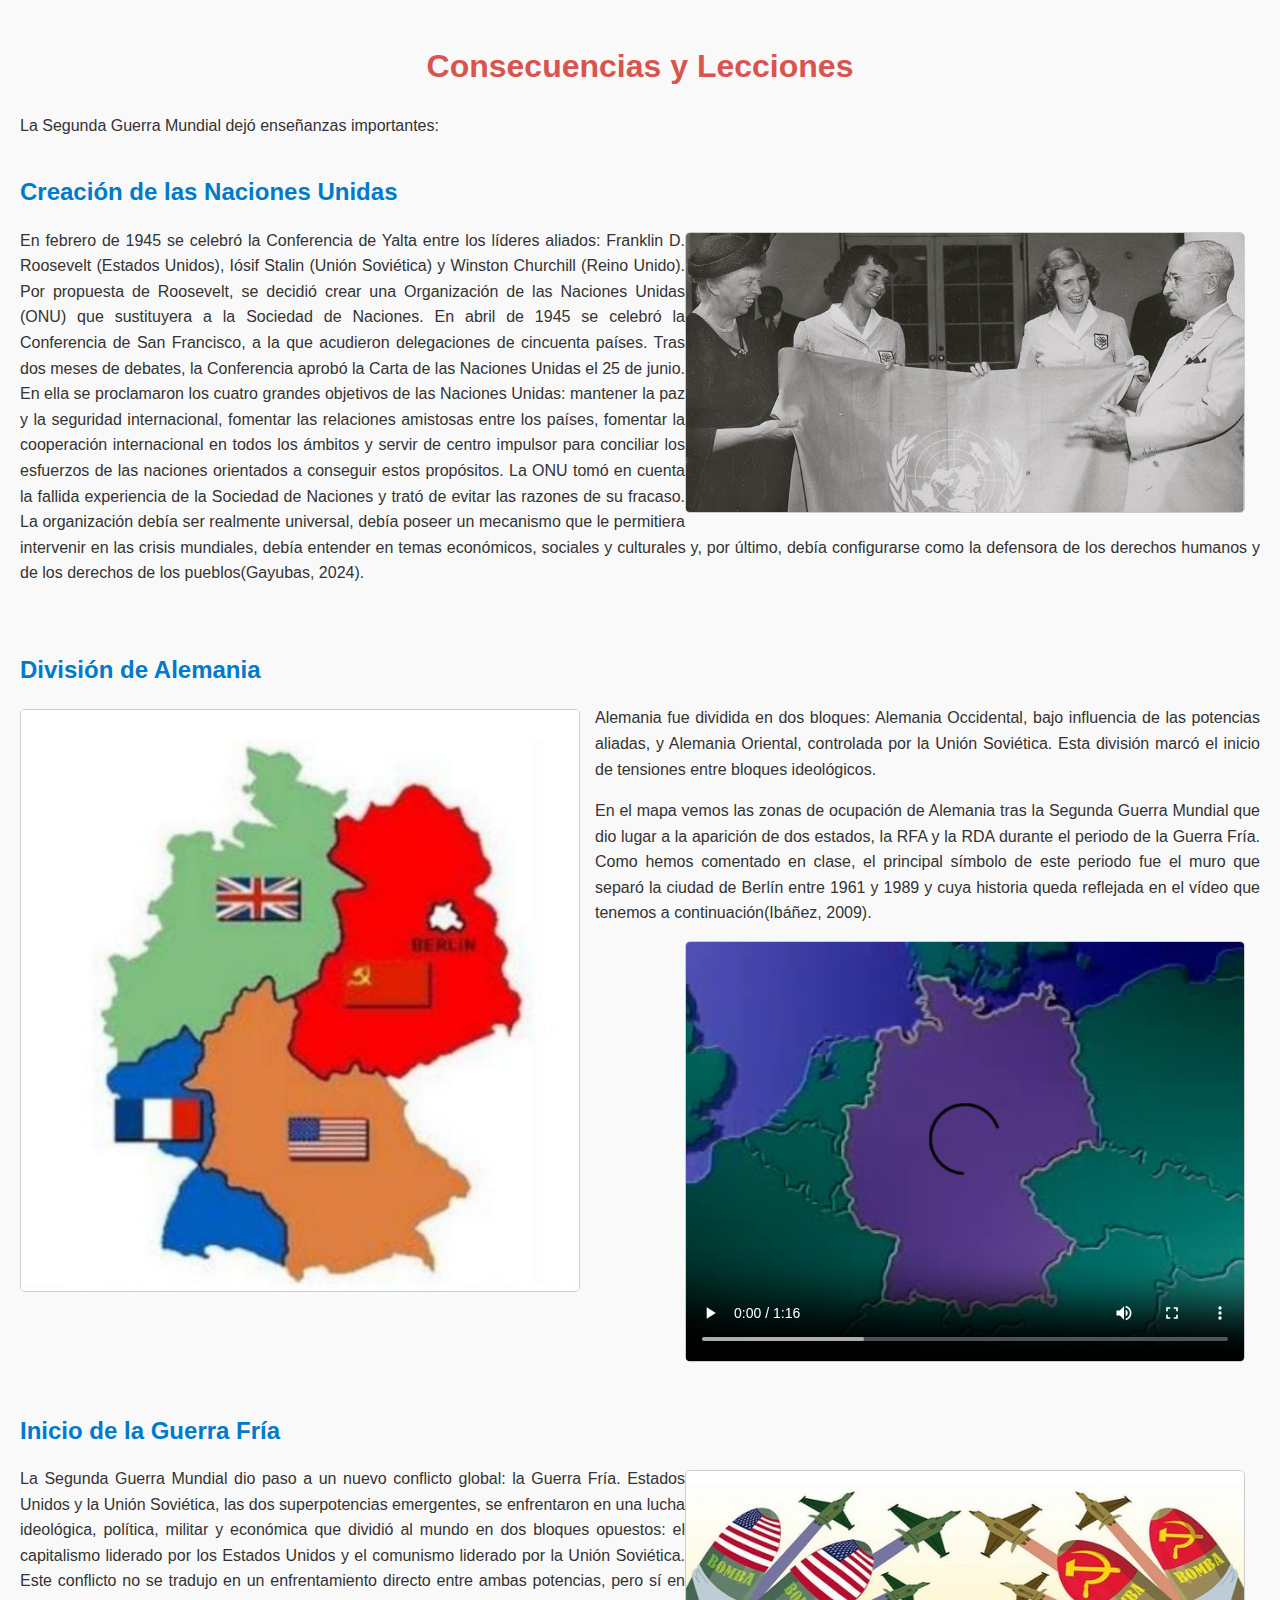
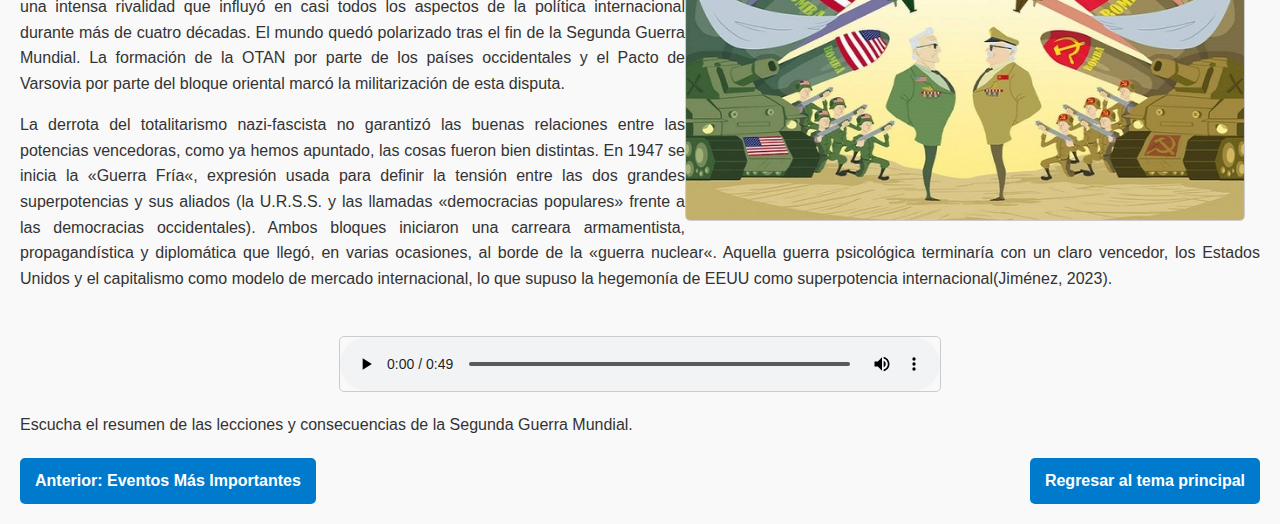
<file: Principal/Contenido3/Secundario3.html>
<!DOCTYPE html>
<html lang="es">
<head>
    <meta charset="UTF-8">
    <meta name="viewport" content="width=device-width, initial-scale=1.0">
    <title>Consecuencias y Lecciones</title>
    <link rel="icon" href="favicon.ico">
    <link rel="stylesheet" href="secundario3.css">
</head>
<body>
    <h1>Consecuencias y Lecciones</h1>
    <p>La Segunda Guerra Mundial dejó enseñanzas importantes:</p>

    <div class="evento">
        <h2>Creación de las Naciones Unidas</h2>
        <img class="derecha" src="onu.jpg" alt="Creación de la ONU">
        <p>
            En febrero de 1945 se celebró la Conferencia de Yalta entre los líderes aliados: Franklin D. Roosevelt (Estados Unidos), Iósif Stalin (Unión Soviética) y Winston Churchill (Reino Unido). Por propuesta de Roosevelt, se decidió crear una Organización de las Naciones Unidas (ONU) que sustituyera a la Sociedad de Naciones.

            En abril de 1945 se celebró la Conferencia de San Francisco, a la que acudieron delegaciones de cincuenta países. Tras dos meses de debates, la Conferencia aprobó la Carta de las Naciones Unidas el 25 de junio. En ella se proclamaron los cuatro grandes objetivos de las Naciones Unidas: mantener la paz y la seguridad internacional, fomentar las relaciones amistosas entre los países, fomentar la cooperación internacional en todos los ámbitos y servir de centro impulsor para conciliar los esfuerzos de las naciones orientados a conseguir estos propósitos.

            La ONU tomó en cuenta la fallida experiencia de la Sociedad de Naciones y trató de evitar las razones de su fracaso. La organización debía ser realmente universal, debía poseer un mecanismo que le permitiera intervenir en las crisis mundiales, debía entender en temas económicos, sociales y culturales y, por último, debía configurarse como la defensora de los derechos humanos y de los derechos de los pueblos(Gayubas, 2024).

        </p>
    </div>

    <div class="evento">
        <h2>División de Alemania</h2>
        <img class="izquierda" src="alemania-dividida.jpg" alt="División de Alemania">
        <p>
            Alemania fue dividida en dos bloques: Alemania Occidental, bajo influencia de las potencias aliadas, y Alemania Oriental, controlada por la Unión Soviética. Esta división marcó el inicio de tensiones entre bloques ideológicos.
        </p>
        <p>
            En el mapa vemos las zonas de ocupación de Alemania tras la Segunda Guerra Mundial que dio lugar a la aparición de dos estados, la RFA y la RDA durante el periodo de la Guerra Fría. Como hemos comentado en clase, el principal símbolo de este periodo fue el muro que separó la ciudad de Berlín entre 1961 y 1989 y cuya historia queda reflejada en el vídeo que tenemos a continuación(Ibáñez, 2009).
        </p>
        <video src="división.mp4" controls></video>
    </div>

    <div class="evento">
        <h2>Inicio de la Guerra Fría</h2>
        <img class="derecha" src="guerra-fria.jpg" alt="Inicio de la Guerra Fría">
        <p>
            La Segunda Guerra Mundial dio paso a un nuevo conflicto global: la Guerra Fría. Estados Unidos y la Unión Soviética, las dos superpotencias emergentes, se enfrentaron en una lucha ideológica, política, militar y económica que dividió al mundo en dos bloques opuestos: el capitalismo liderado por los Estados Unidos y el comunismo liderado por la Unión Soviética. Este conflicto no se tradujo en un enfrentamiento directo entre ambas potencias, pero sí en una intensa rivalidad que influyó en casi todos los aspectos de la política internacional durante más de cuatro décadas.
            El mundo quedó polarizado tras el fin de la Segunda Guerra Mundial. La formación de la OTAN por parte de los países occidentales y el Pacto de Varsovia por parte del bloque oriental marcó la militarización de esta disputa.
        </p>
        <p>
            La derrota del totalitarismo nazi-fascista no garantizó las buenas relaciones entre las potencias vencedoras, como ya hemos apuntado, las cosas fueron bien distintas.

            En 1947 se inicia la «Guerra Fría«, expresión usada para definir la tensión entre las dos grandes superpotencias y sus aliados (la U.R.S.S. y las llamadas «democracias populares» frente a las democracias occidentales).

            Ambos bloques iniciaron una carreara armamentista, propagandística y diplomática que llegó, en varias ocasiones, al borde de la «guerra nuclear«.

            Aquella guerra psicológica terminaría con un claro vencedor, los Estados Unidos y el capitalismo como modelo de mercado internacional, lo que supuso la hegemonía de EEUU como superpotencia internacional(Jiménez, 2023).
        </p>
    </div>

    <audio controls>
        <source src="lecciones.mp3" type="audio/mp3">
        Tu navegador no soporta el elemento de audio.
    </audio>
    <p>
        Escucha el resumen de las lecciones y consecuencias de la Segunda Guerra Mundial.
    </p>

    <div class="navegacion">
        <a href="../Contenido2/Secundario2.html">Anterior: Eventos Más Importantes</a>
        <a href="../Principal.html">Regresar al tema principal</a>
    </div>
</body>
</html>
</file>
<file: index.css>
/* Estilos generales */
body {
    margin: 0;
    font-family: Arial, sans-serif;
    background-color: #000;
    color: #fff;
    display: flex;
    justify-content: center;
    align-items: center;
    height: 100vh;
    text-align: center;
}

/* Contenedor del aviso */
.content {
    max-width: 600px;
    padding: 20px;
}

h1 {
    font-size: 36px;
    margin-bottom: 10px;
}

p {
    font-size: 18px;
    margin-bottom: 20px;
    line-height: 1.5;
}

/* Botones */
.buttons {
    margin-top: 20px;
}

.button {
    display: inline-block;
    background-color: #4dabf7; /* Celeste principal */
    color: #000;
    padding: 15px 30px;
    text-decoration: none;
    font-size: 18px;
    margin: 10px;
    border-radius: 5px;
    font-weight: bold;
    transition: background 0.3s ease;
}

.button:hover {
    background-color: #1e88e5; /* Celeste más oscuro */
}

.button.exit {
    background-color: #5f9ea0; /* Celeste grisáceo */
    color: #fff;
}

.button.exit:hover {
    background-color: #4682b4; /* Celeste más oscuro para botón de salida */
}

/* Enlaces */
a {
    color: #4dabf7; /* Celeste principal */
    text-decoration: none;
}

a:hover {
    text-decoration: underline;
    color: #1e88e5;
}

/* Información adicional */
.footer {
    margin-top: 30px;
    font-size: 14px;
    color: #888;
}

.footer a {
    color: #4dabf7; /* Celeste principal */
}
</file>
<file: estilopresentación.css>
body {
    font-family: Arial, sans-serif;
    background-color: #e0f7ff;
    margin: 0;
    padding: 0;
    text-align: center;
}

.contenedor {
    background-color: #ffffff;
    width: 90%;
    margin: 20px auto;
    padding: 20px;
    border: 2px solid #000;
    border-radius: 10px;
}

.encabezado {
    display: flex;
    align-items: center;
    justify-content: space-between;
    margin-bottom: 20px;
}

.logo {
    width: 150px;
    height: auto;
}

.texto-centro {
    text-align: center;
    flex: 1;
    margin: 0 20px;
}

.texto-centro p {
    margin: 20px 0;
    font-size: 16px; 
    line-height: 1.6; 
}

.bold {
    font-weight: bold;
    font-size: 18px; 
    display: block;
    margin-bottom: 5px;
}

nav {
    margin: 20px auto;
    text-align: left;
}

nav h2 {
    font-size: 18px;
    margin-bottom: 10px;
}

nav ul {
    list-style-type: none;
    padding: 0;
}

nav ul li {
    margin: 10px 0;
}

nav ul li a {
    text-decoration: none;
    color: #000;
    font-weight: bold;
}

nav ul li a:hover {
    color: #007acc;
}
</file>
<file: Fuentes/estilosfuentes.css>
body {
    font-family: Arial, sans-serif;
    line-height: 1.6;
    margin: 0;
    padding: 20px;
    background-color: #f9f9f9;
    color: #333;
}

.contenedor {
    max-width: 800px;
    margin: 0 auto;
    background-color: #fff;
    border: 1px solid #ddd;
    border-radius: 8px;
    box-shadow: 0 4px 8px rgba(0, 0, 0, 0.1);
    padding: 20px;
}

h1 {
    text-align: center;
    font-size: 28px;
    color: #007acc;
    margin-bottom: 20px;
}

h2 {
    font-size: 22px;
    color: #d9534f;
    margin-bottom: 15px;
}


ul.lista-disc {
    list-style-type: disc; 
    padding-left: 20px;
}

ul.lista-disc li {
    margin-bottom: 15px;
}

ul.lista-disc li a {
    color: #007acc;
    text-decoration: none;
}

ul.lista-disc li a:hover {
    text-decoration: underline;
    color: #005f99;
}


.boton {
    display: block;
    margin: 20px auto;
    padding: 10px 20px;
    background-color: #007acc;
    color: #fff;
    text-decoration: none;
    border-radius: 5px;
    text-align: center;
    width: fit-content;
}

.boton:hover {
    background-color: #005f99;
}


footer {
    margin-top: 20px;
    text-align: center;
    font-size: 14px;
    color: #555;
    border-top: 1px solid #ddd;
    padding-top: 10px;
}
</file>
<file: Principal/Contenido1/secundario1.css>
body {
    font-family: Arial, sans-serif;
    line-height: 1.6;
    margin: 0;
    padding: 0;
}

header {
    text-align: center;
    background-color: #333;
    color: white;
    padding: 1rem 0;
}

h1 {
    font-size: 2rem;
}

main {
    padding: 20px;
}

h3 {
    margin-top: 20px;
    color: #333;
}

p {
    text-align: justify;
    margin: 15px 0;
    overflow: hidden; 
}


img {
    border-radius: 5px;
    border: 1px solid #ccc;
    width: 40%; 
    height: auto; 
}

img.left {
    float: left;
    margin: 10px 15px 10px 0;
}

img.right {
    float: right;
    margin: 10px 0 10px 15px;
}


audio {
    display: block;
    margin: 15px 0;
}


footer {
    display: flex;
    justify-content: space-between;
    padding: 20px;
    background-color: #f1f1f1;
}

footer .button {
    padding: 10px 20px;
    text-decoration: none;
    background-color: #007bff;
    color: white;
    border-radius: 5px;
    border: none;
    font-size: 1rem;
    text-align: center;
    transition: background-color 0.3s ease;
}

footer .button:hover {
    background-color: #0056b3;
}
.video-container iframe {
    width: 100%; 
    height: 300px; 
    max-width: 600px; 
    margin: 10px auto; 
    display: block; 
    border: none; 
}
.rearme-tabla {
    width: 50%;
    margin: 20px auto;
    border-collapse: collapse;
    font-family: Arial, sans-serif;
    text-align: left;
  }
  
  .rearme-tabla th {
    background-color: #2c3e50;
    color: white;
    padding: 10px;
    border: 1px solid #ddd;
  }
  
  .rearme-tabla td {
    padding: 10px;
    border: 1px solid #ddd;
  }
  
  .rearme-tabla tr:nth-child(even) {
    background-color: #f9f9f9;
  }
  
  .rearme-tabla tr:hover {
    background-color: #eaeaea;
  }
</file>
<file: Principal/Contenido2/secundario2.css>
body {
    font-family: Arial, sans-serif;
    line-height: 1.6;
    margin: 0;
    padding: 20px;
    background-color: #f9f9f9;
}

h1 {
    text-align: center;
    font-size: 32px;
    color: #d9534f;
    margin-bottom: 20px;
}

h2 {
    color: #007acc;
    margin-top: 20px;
    margin-bottom: 10px;
}

p {
    text-align: justify;
    color: #333;
    margin-bottom: 15px;
}

.evento {
    margin-bottom: 30px;
    overflow: hidden;
}

img {
    max-width: 45%;
    height: auto;
    border-radius: 5px;
    border: 1px solid #ccc;
    margin: 0 15px 15px 0;
}

img.derecha {
    float: right;
}

img.izquierda {
    float: left;
}

audio {
    display: block;
    margin: 20px auto;
    width: 100%;
    max-width: 600px;
    border: 1px solid #ccc;
    border-radius: 5px;
}

.navegacion {
    display: flex;
    justify-content: space-between;
    margin-top: 20px;
}

.navegacion a {
    text-decoration: none;
    color: white;
    background-color: #007acc;
    padding: 10px 15px;
    border-radius: 5px;
    font-weight: bold;
    text-align: center;
}

.navegacion a:hover {
    background-color: #005f99;
}
.responsive-iframe-container {
    position: relative;
    width: 100%;
    padding-bottom: 56.25%;
    height: 0;
    overflow: hidden;
}

.responsive-iframe-container iframe {
    position: absolute;
    top: 0;
    left: 0;
    width: 100%;
    height: 100%;
    border: none;
}
</file>
<file: Principal/Contenido3/secundario3.css>
body {
    font-family: Arial, sans-serif;
    line-height: 1.6;
    margin: 0;
    padding: 20px;
    background-color: #f9f9f9;
}

h1 {
    text-align: center;
    font-size: 32px;
    color: #d9534f;
    margin-bottom: 20px;
}

h2 {
    color: #007acc;
    margin-top: 20px;
    margin-bottom: 10px;
}

p {
    text-align: justify;
    color: #333;
    margin-bottom: 15px;
}

.evento {
    margin-bottom: 30px;
    overflow: hidden;
}

img {
    max-width: 45%;
    height: auto;
    border-radius: 5px;
    border: 1px solid #ccc;
    margin: 10px 15px 10px 0;
}

img.derecha {
    float: right;
}

img.izquierda {
    float: left;
}

audio {
    display: block;
    margin: 20px auto;
    width: 100%;
    max-width: 600px;
    border: 1px solid #ccc;
    border-radius: 5px;
}

.navegacion {
    display: flex;
    justify-content: space-between;
    margin-top: 20px;
}

.navegacion a {
    text-decoration: none;
    color: white;
    background-color: #007acc;
    padding: 10px 15px;
    border-radius: 5px;
    font-weight: bold;
    text-align: center;
}

.navegacion a:hover {
    background-color: #005f99;
}
video {
    width: 100%;
    height: auto;
    max-width: 45%;
    margin: 0 15px;
    float: right; 
    border: 1px solid #ccc; 
    border-radius: 5px; 
}
</file>
